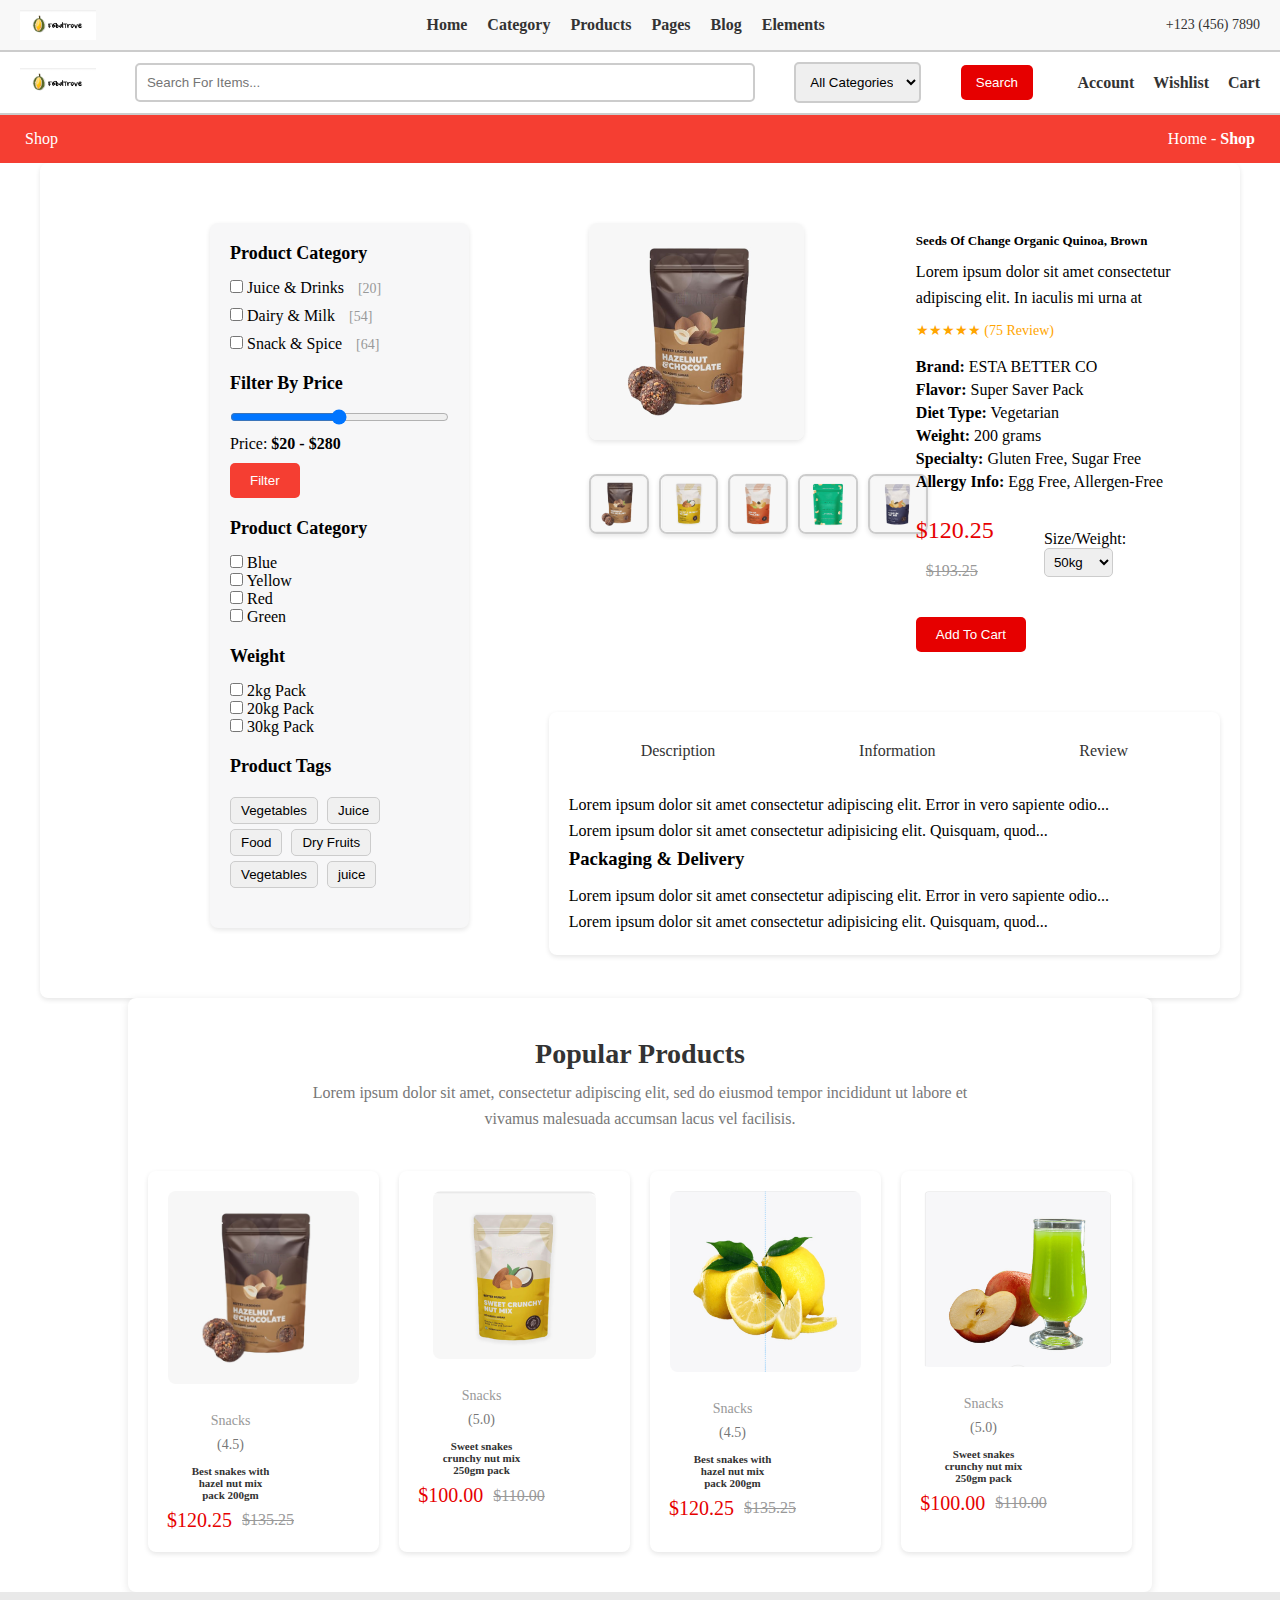
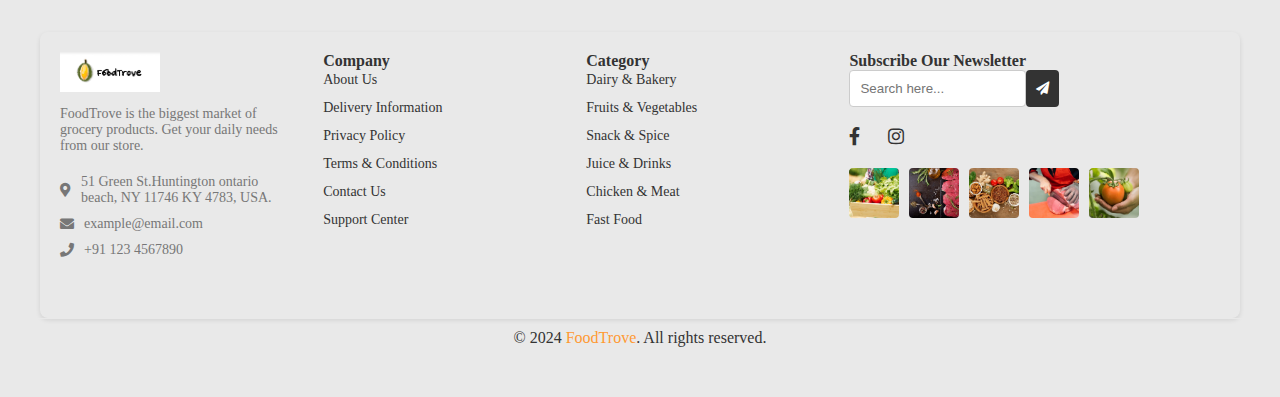
<file: productlist.html>
<!DOCTYPE html>
<html lang="en">
<head>
    <meta charset="UTF-8">
    <meta name="viewport" content="width=device-width, initial-scale=1.0">
    <title>Header Example</title>
    <link rel="stylesheet" href="style.css">
    <link rel="stylesheet" href="https://cdnjs.cloudflare.com/ajax/libs/font-awesome/5.15.4/css/all.min.css">
    
</head>
<body>
    <header class="header">
        <div class="top-bar">
            <div class="logo">
                <img src="./assets/Logo.png" alt="Logo" class="logo-img">
            </div>
            <nav class="nav">
                <ul>
                    <li><a href="#">Home</a></li>
                    <li><a href="#">Category</a></li>
                    <li><a href="#">Products</a></li>
                    <li><a href="#">Pages</a></li>
                    <li><a href="#">Blog</a></li>
                    <li><a href="#">Elements</a></li>
                </ul>
            </nav>
            <div class="contact-info">
                <span>+123 (456) 7890</span>
            </div>
        </div>

        <div class="search-bar">
             <div class="logo">
                <img src="./assets/Logo.png" alt="Logo" class="logo-img">
            </div>
            <input type="text" placeholder="Search For Items...">
            <select>
                <option>All Categories</option>
            </select>
            <button type="submit">Search</button>
            <div class="user-links">
                <a href="#">Account</a>
                <a href="#">Wishlist</a>
                <a href="#">Cart</a>
            </div>
        </div>
    </header>

    <div class="red-banner">
        <span>Shop</span>
        <div class="breadcrumb">
            <a href="#">Home</a> - <span>Shop</span>
        </div>
    </div>

    <!--main code-->

    <div class="container">
        <aside class="sidebar">
            <h2>Product Category</h2>
            <ul class="category-list">
                <li><input type="checkbox" id="category1"> Juice & Drinks <span>[20]</span></li>
                <li><input type="checkbox" id="category2"> Dairy & Milk <span>[54]</span></li>
                <li><input type="checkbox" id="category3"> Snack & Spice <span>[64]</span></li>
            </ul>

            <div class="filter-by-price">
                <h2>Filter By Price</h2>
                <input type="range" min="20" max="280" value="150" class="slider" id="priceRange">
                <p>Price: <span id="priceValue">$20 - $280</span></p>
                <button class="filter-btn">Filter</button>
            </div>

            <div class="product-color">
                <h2>Product Category</h2>
                <label><input type="checkbox"> Blue</label><br>
                <label><input type="checkbox"> Yellow</label><br>
                <label><input type="checkbox"> Red</label><br>
                <label><input type="checkbox"> Green</label>
            </div>

            <div class="weight-filter">
                <h2>Weight</h2>
                <label><input type="checkbox"  name="weight"> 2kg Pack</label><br>
                <label><input type="checkbox"  name="weight"> 20kg Pack</label><br>
                <label><input type="checkbox"  name="weight"> 30kg Pack</label>
            </div>

            <div class="product-tags">
                <h2>Product Tags</h2>
                <button class="tag">Vegetables</button> <button class="tag">Juice</button><br>
                <button class="tag">Food</button> <button class="tag">Dry Fruits</button><br>
                <button class="tag">Vegetables</button> <button class="tag">juice</button><br>
            </div>
        </aside>

        <div>
             <!--Big image session-->
            <section class="product-details">
                <div class="product-image">
                    <img src="./assets/hazelnut.png" alt="Hazel Nut Pack">
                    <div class="small-images">
                        <img src="./assets/Simg1.png" alt="Product 1" class="small-image">
                        <img src="./assets/Simg2.png" alt="Product 2" class="small-image">
                        <img src="./assets/Simg3.png" alt="Product 3" class="small-image">
                        <img src="./assets/Simg4.png" alt="Product 4" class="small-image">
                        <img src="./assets/Simg5.png" alt="Product 4" class="small-image">
                      </div>
                </div>
                <div class="product-info">
                    <h4>Seeds Of Change Organic Quinoa, Brown</h4>
                    <p>Lorem ipsum dolor sit amet consectetur adipiscing elit. In iaculis mi urna at</p>
                    <p class="rating">★★★★★ (75 Review)</p>
                    <ul class="product-specs">
                        <li><strong>Brand:</strong> ESTA BETTER CO</li>
                        <li><strong>Flavor:</strong> Super Saver Pack</li>
                        <li><strong>Diet Type:</strong> Vegetarian</li>
                        <li><strong>Weight:</strong> 200 grams</li>
                        <li><strong>Specialty:</strong> Gluten Free, Sugar Free</li>
                        <li><strong>Allergy Info:</strong> Egg Free, Allergen-Free</li>
                    </ul>

                    <div class="price-section">
                        <p class="price">$120.25 <span class="old-price">$193.25</span></p>
                        <div class="size-weight">
                            <label for="size-weight">Size/Weight:</label>
                            <select id="size-weight">
                                <button class="tag">Vegetables</button> <button class="tag">Juice</button><br>
                                <option>50kg</option>
                                <option>100kg</option>
                                <option>200kg</option>
                            </select>
                        </div>
                    </div>

                    <button class="add-to-cart">Add To Cart</button>
                </div>
            </section>


            <div class="product-description">
                <nav class="product-nav">
                    <a href="#">Description</a>
                    <a href="#">Information</a>
                    <a href="#">Review</a>
                </nav>
            
                <div class="description-content">
                    <p>Lorem ipsum dolor sit amet consectetur adipiscing elit. Error in vero sapiente odio...</p>
                    <p>Lorem ipsum dolor sit amet consectetur adipisicing elit. Quisquam, quod...</p>
                    <h3>Packaging & Delivery</h3>
                    <p>Lorem ipsum dolor sit amet consectetur adipiscing elit. Error in vero sapiente odio...</p>
                    <p>Lorem ipsum dolor sit amet consectetur adipisicing elit. Quisquam, quod...</p>
                </div>
            </div>
        </div>    
    </div>

    
    <!--Popular Product-->
    <div class="popular-products-section">
        <!-- Section Title -->
        <div class="section-header">
            <h2>Popular Products</h2>
            <p>Lorem ipsum dolor sit amet, consectetur adipiscing elit, sed do eiusmod tempor incididunt ut labore et vivamus malesuada accumsan lacus vel facilisis.</p>
        </div>
    
        <!-- Products Grid -->
        <div class="products-grid">
            <!-- Product 1 -->
            <div class="product-card">
                <img src="./assets/hazelnut.png" alt="Hazelnut Mix">
                <div class="product-info">
                    <span class="product-category">Snacks</span>
                    <span class="product-rating">(4.5)</span>
                    <h3>Best snakes with hazel nut mix pack 200gm</h3>
                    <div class="product-price">
                        <span class="price">$120.25</span>
                        <span class="old-price">$135.25</span>
                    </div>
                </div>
            </div>
    
            <!-- Product 2 -->
            <div class="product-card">
                <img src="./assets/Sweet crunchy nut mix2.png" alt="Crunchy Nut Mix">
                <div class="product-info">
                    <span class="product-category">Snacks</span>
                    <span class="product-rating">(5.0)</span>
                    <h3>Sweet snakes crunchy nut mix 250gm pack</h3>
                    <div class="product-price">
                        <span class="price">$100.00</span>
                        <span class="old-price">$110.00</span>
                    </div>
                </div>
            </div>
    
            <!-- Product 3 -->
            <div class="product-card">
                <img src="./assets/lemon fruit.png" alt="Lemon Mix">
                <div class="product-info">
                    <span class="product-category">Snacks</span>
                    <span class="product-rating">(4.5)</span>
                    <h3>Best snakes with hazel nut mix pack 200gm</h3>
                    <div class="product-price">
                        <span class="price">$120.25</span>
                        <span class="old-price">$135.25</span>
                    </div>
                </div>
            </div>
    
            <!-- Product 4 -->
            <div class="product-card">
                <img src="./assets/apple drink.png" alt="Green Juice">
                <div class="product-info">
                    <span class="product-category">Snacks</span>
                    <span class="product-rating">(5.0)</span>
                    <h3>Sweet snakes crunchy nut mix 250gm pack</h3>
                    <div class="product-price">
                        <span class="price">$100.00</span>
                        <span class="old-price">$110.00</span>
                    </div>
                </div>
            </div>
        </div>
    </div>
   

     <!-- Footer Section -->
<footer class="footer">
    <div class="container">
        <!-- Footer Top -->
        <div class="footer-top">
            <!-- Company Information -->
            <div class="footer-column">
                <img src="./assets/Logo.png" alt="FoodTrove" class="footer-logo">
                <p class="footer-description">FoodTrove is the biggest market of grocery products. Get your daily needs from our store.</p>
                <ul class="footer-contact">
                    <li>
                        <i class="fas fa-map-marker-alt"></i>
                        51 Green St.Huntington ontario beach, NY 11746 KY 4783, USA.
                    </li>
                    <li>
                        <i class="fas fa-envelope"></i>
                        example@email.com
                    </li>
                    <li>
                        <i class="fas fa-phone"></i>
                        +91 123 4567890
                    </li>
                </ul>
            </div>

            <!-- Company Links -->
            <div class="footer-column">
                <h4>Company</h4>
                <ul class="footer-links">
                    <li><a href="#">About Us</a></li>
                    <li><a href="#">Delivery Information</a></li>
                    <li><a href="#">Privacy Policy</a></li>
                    <li><a href="#">Terms & Conditions</a></li>
                    <li><a href="#">Contact Us</a></li>
                    <li><a href="#">Support Center</a></li>
                </ul>
            </div>

            <!-- Category Links -->
            <div class="footer-column">
                <h4>Category</h4>
                <ul class="footer-links">
                    <li><a href="#">Dairy & Bakery</a></li>
                    <li><a href="#">Fruits & Vegetables</a></li>
                    <li><a href="#">Snack & Spice</a></li>
                    <li><a href="#">Juice & Drinks</a></li>
                    <li><a href="#">Chicken & Meat</a></li>
                    <li><a href="#">Fast Food</a></li>
                </ul>
            </div>

            <!-- Newsletter Subscription -->
            <div class="footer-column">
                <h4>Subscribe Our Newsletter</h4>
                <div class="newsletter">
                    <input type="text" placeholder="Search here..." class="newsletter-input">
                    <button type="submit" class="newsletter-button">
                        <i class="fas fa-paper-plane"></i>
                    </button>
                </div>
                <div class="social-icons">
                    <a href="#"><i class="fab fa-facebook-f"></i></a>
                    <a href="#"><i class="fab fa-x-twitter"></i></a>
                    <a href="#"><i class="fab fa-instagram"></i></a>
                </div>
                <div class="footer-gallery">
                    <img src="./assets/img1.png" alt="Gallery Image">
                    <img src="./assets/img2.png" alt="Gallery Image">
                    <img src="./assets/img3.png" alt="Gallery Image">
                    <img src="./assets/img4.png" alt="Gallery Image">
                    <img src="./assets/img5.png" alt="Gallery Image">
                </div>
            </div>
        </div>
        
    </div>
    <!-- Footer Bottom -->
    <div class="footer-bottom">
        <p>© 2024 <span class="highlight">FoodTrove</span>. All rights reserved.</p>
    </div>
</footer>

</body>
</html>
</file>
<file: style.css>
* {
    margin: 0;
    padding: 0;
    box-sizing: border-box;
}

body {
    font-family: Arial, sans-serif,;
}

/* Product Starts here*/

.header {
    background-color: #fff;
   
}

.top-bar {
    display: flex;
    justify-content: space-between;
    align-items: center;
    padding: 10px 20px;
    background-color: #f8f8f8;
}

.logo {
    display: flex;
    align-items: center;
}

.logo-img {
    height: 30px;
    margin-right: 10px;
}

.nav ul {
    display: flex;
    list-style: none;
}

.nav ul li {
    margin-right: 20px;
}

.nav ul li a {
    text-decoration: none;
    color: #333;
    font-weight: bold;
}

.contact-info {
    font-size: 14px;
    color: #333;
}

.search-bar {
    display: flex;
    justify-content: space-between;
    align-items: center;
    padding: 10px 20px;
    background-color: #fff;
    border-top: 2px solid #ccc;
    border-bottom: 2px solid #ccc;
}

.search-bar input[type="text"] {
    width: 50%;
    padding: 10px;
    border: 2px solid #ccc;
    border-radius: 5px;
}

.search-bar select {
    padding: 10px;
    margin-left: 10px;
    border-radius: 5px;
    border: 2px solid #ccc;
}

.search-bar button {
    padding: 10px 15px;
    margin-left: 10px;
    background-color: #e60000;
    color: #fff;
    border: none;
    border-radius: 5px;
    cursor: pointer;
}

.user-links a {
    margin-left: 15px;
    text-decoration: none;
    color: #333;
    font-weight: bold;
}

.red-banner {
    background-color: #f53e32;
    color: #fff;
    padding: 15px 25px;
    display: flex;
    justify-content: space-between;
    align-items: center;
}

.red-banner .breadcrumb {
    color: #fff;
}

.red-banner .breadcrumb a {
    color: #fff;
    text-decoration: none;
}

.red-banner .breadcrumb span {
    font-weight: bold;
}

/*main code style */
.container {
    display: flex;
    max-width: 1200px;
    margin: 20px auto;
    justify-content: space-between;
    padding: 20px;
    border-radius: 8px;
    box-shadow: 0 2px 5px rgb(0, 0, 0, 0.1);
}

.sidebar {
    width: 30%;
    background-color: #F7F7F8;
    padding: 20px;
    border-radius: 8px;
    margin: 40px 80px 50px 150px;
    box-shadow: 0 2px 5px rgba(0, 0, 0, 0.1);
}

.sidebar h2 {
    font-size: 18px;
    margin-bottom: 15px;
}

.category-list, .product-color, .weight-filter, .product-tags {
    margin-bottom: 20px;
}

.category-list li {
    list-style: none;
    margin-bottom: 10px;
}

.category-list li span {
    font-size: 14px;
    color: #999;
    margin-left: 10px;
}

.filter-by-price input[type="range"] {
    width: 100%;
    margin-bottom: 10px;
}

#priceValue {
    font-weight: bold;
}

.filter-btn {
    padding: 10px 20px;
    background-color: #f53e32;
    color: #fff;
    border: none;
    border-radius: 5px;
    cursor: pointer;
    margin-top: 10px;
    margin-bottom: 20px;
}

.product-tags .tag {
    display: inline-block;
    padding: 5px 10px;
    background-color: #f0f0f0;
    border: 1px solid #ccc;
    border-radius: 5px;
    margin-right: 5px;
    cursor: pointer;
    margin-top: 5px;
}


/* Big image session */

.product-details {
    width: 100%;
    padding: 40px;
    margin-right: 20px;
    display: flex;
    justify-content: space-between;
}

.product-image {
    width: 60%;

}

.product-image img {
    max-width: 100%;
    border-radius: 8px;
    box-shadow: 0 2px 5px rgba(0, 0, 0, 0.1);
}

.small-images {
    display: flex;
    gap: 10px;
  }
  
  .small-image {
    width: 60px;
    height: 60px;
    margin-top: 30px;
    cursor: pointer;
    border: 2px solid #ccc;
  }
  
  .small-image:hover {
    border-color: #FF9933;
  }

.product-info {
    width: 55%;
    padding-left: 20px;
}

.product-info h4 {
    font-size: 13px;
    margin-bottom: 10px;
}

.product-info p {
    margin-bottom: 10px;
    line-height: 1.6;
}

.product-info .rating {
    color: #ffa500;
    font-size: 14px;
    margin-bottom: 15px;
}

.product-info .product-specs {
    list-style: none;
    margin-bottom: 20px;
}

.product-info .product-specs li {
    margin-bottom: 5px;
}

.price-section {
    display: flex;
    justify-content: space-between;
    align-items: center;
    margin-bottom: 20px;
}

.price-section .price {
    font-size: 24px;
    color: #e60000;
}

.price-section .old-price {
    text-decoration: line-through;
    font-size: 16px;
    color: #999;
    margin-left: 10px;
}

.size-weight select {
    padding: 5px;
    border: 1px solid #ccc;
    border-radius: 5px;
}

.add-to-cart {
    padding: 10px 20px;
    background-color: #e60000;
    color: #fff;
    border: none;
    border-radius: 5px;
    cursor: pointer;
}

.product-description {
    max-width: 1200px;
    margin: 20px auto;
    padding: 20px;
    background-color: #fff;
    border-radius: 8px;
    box-shadow: 0 2px 5px rgba(0, 0, 0, 0.1);
}

.product-nav {
    display: flex;
    justify-content: space-around;
    margin-bottom: 20px;
}

.product-nav a {
    text-decoration: none;
    color: #333;
    padding: 10px 20px;
    border-bottom: 2px solid transparent;
}

.product-nav a:hover {
    border-bottom: 2px solid #e60000;
}

.description-content {
    line-height: 1.6;
}

.description-content h3 {
    margin-bottom: 10px;
}

/*popular Product styling*/
.popular-products-section {
    width: 80%;
    margin: 0 auto;
    padding: 40px 20px;
    background-color: #fff;
    border-radius: 8px;
    box-shadow: 0 2px 8px rgba(0, 0, 0, 0.1);
}

.section-header {
    text-align: center;
    margin-bottom: 40px;
}

.section-header h2 {
    font-size: 28px;
    color: #333;
    margin-bottom: 10px;
}

.section-header p {
    font-size: 16px;
    color: #777;
    line-height: 1.6;
    max-width: 700px;
    margin: 0 auto;
}

/* Products Grid */
.products-grid {
    display: grid;
    grid-template-columns: repeat(4, 1fr);
    gap: 20px;
}

/* Product Card */
.product-card {
    background-color: #fff;
    border-radius: 8px;
    box-shadow: 0 2px 5px rgba(0, 0, 0, 0.1);
    padding: 20px;
    text-align: center;
}

.product-card img {
    max-width: 100%;
    border-radius: 8px;
    margin-bottom: 15px;
}

.product-info {
    margin-top: 10px;
}

/* Product Category */
.product-category {
    display: block;
    font-size: 14px;
    color: #999;
    margin-bottom: 8px;
}

/* Product Title */
.product-info h3 {
    font-size: 11px;
    color: #333;
    margin-bottom: 8px;
}

/* Product Rating */
.product-rating {
    display: block;
    font-size: 14px;
    color: #777;
    margin-bottom: 12px;
}

/* Product Price */
.product-price {
    display: flex;
    justify-content: center;
    align-items: center;
    gap: 10px;
}

.product-price .price {
    font-size: 20px;
    color: #e60000;
}

.product-price .old-price {
    font-size: 16px;
    color: #999;
    text-decoration: line-through;
}

/*Footer styling*/
.container {
    width: 100%;
    margin: 0 auto;
}

/* Footer Section */
.footer {
    background-color: #E9E9E9;
    padding: 40px 0;
    color: #333;
}

.footer-top {
    display: flex;
    justify-content: space-between;
    margin-bottom: 30px;
}

/* Footer Columns */
.footer-column {
    width: 23%;
}

.footer-logo {
    width: 100px;
    margin-bottom: 10px;
}

.footer-description {
    font-size: 14px;
    color: #777;
    margin-bottom: 20px;
}

.footer-contact {
    list-style: none;
    padding: 0;
}

.footer-contact li {
    font-size: 14px;
    margin-bottom: 10px;
    display: flex;
    align-items: center;
    color: #777;
}

.footer-contact i {
    margin-right: 10px;
}

/* Footer Links */
.footer-links {
    list-style: none;
    padding: 0;
}

.footer-links li {
    margin-bottom: 10px;
}

.footer-links li a {
    color: #333;
    text-decoration: none;
    font-size: 14px;
}

.footer-links li a:hover {
    color: #ff9933;
}

/* Newsletter Subscription */
.newsletter {
    display: flex;
    margin-bottom: 20px;
}

.newsletter-input {
    padding: 10px;
    border: 1px solid #ccc;
    border-radius: 4px;
    width: 75%;
}

.newsletter-button {
    padding: 10px;
    background-color: #333;
    color: #fff;
    border: none;
    border-radius: 4px;
    cursor: pointer;
}

.social-icons a {
    color: #333;
    margin-right: 10px;
    font-size: 18px;
}

.social-icons a:hover {
    color: #ff9933;
}

/* Footer Gallery */
.footer-gallery {
    display: flex;
    gap: 10px;
}

.footer-gallery img {
    width: 50px;
    height: 50px;
    margin-top: 20px;
    border-radius: 4px;
}

/* Footer Bottom */
.footer-bottom {
    text-align: center;
    border-top: 1px solid #e9e9e9;
    padding: 10px;
}

.footer-bottom .highlight {
    color: #ff9933;
}
</file>
